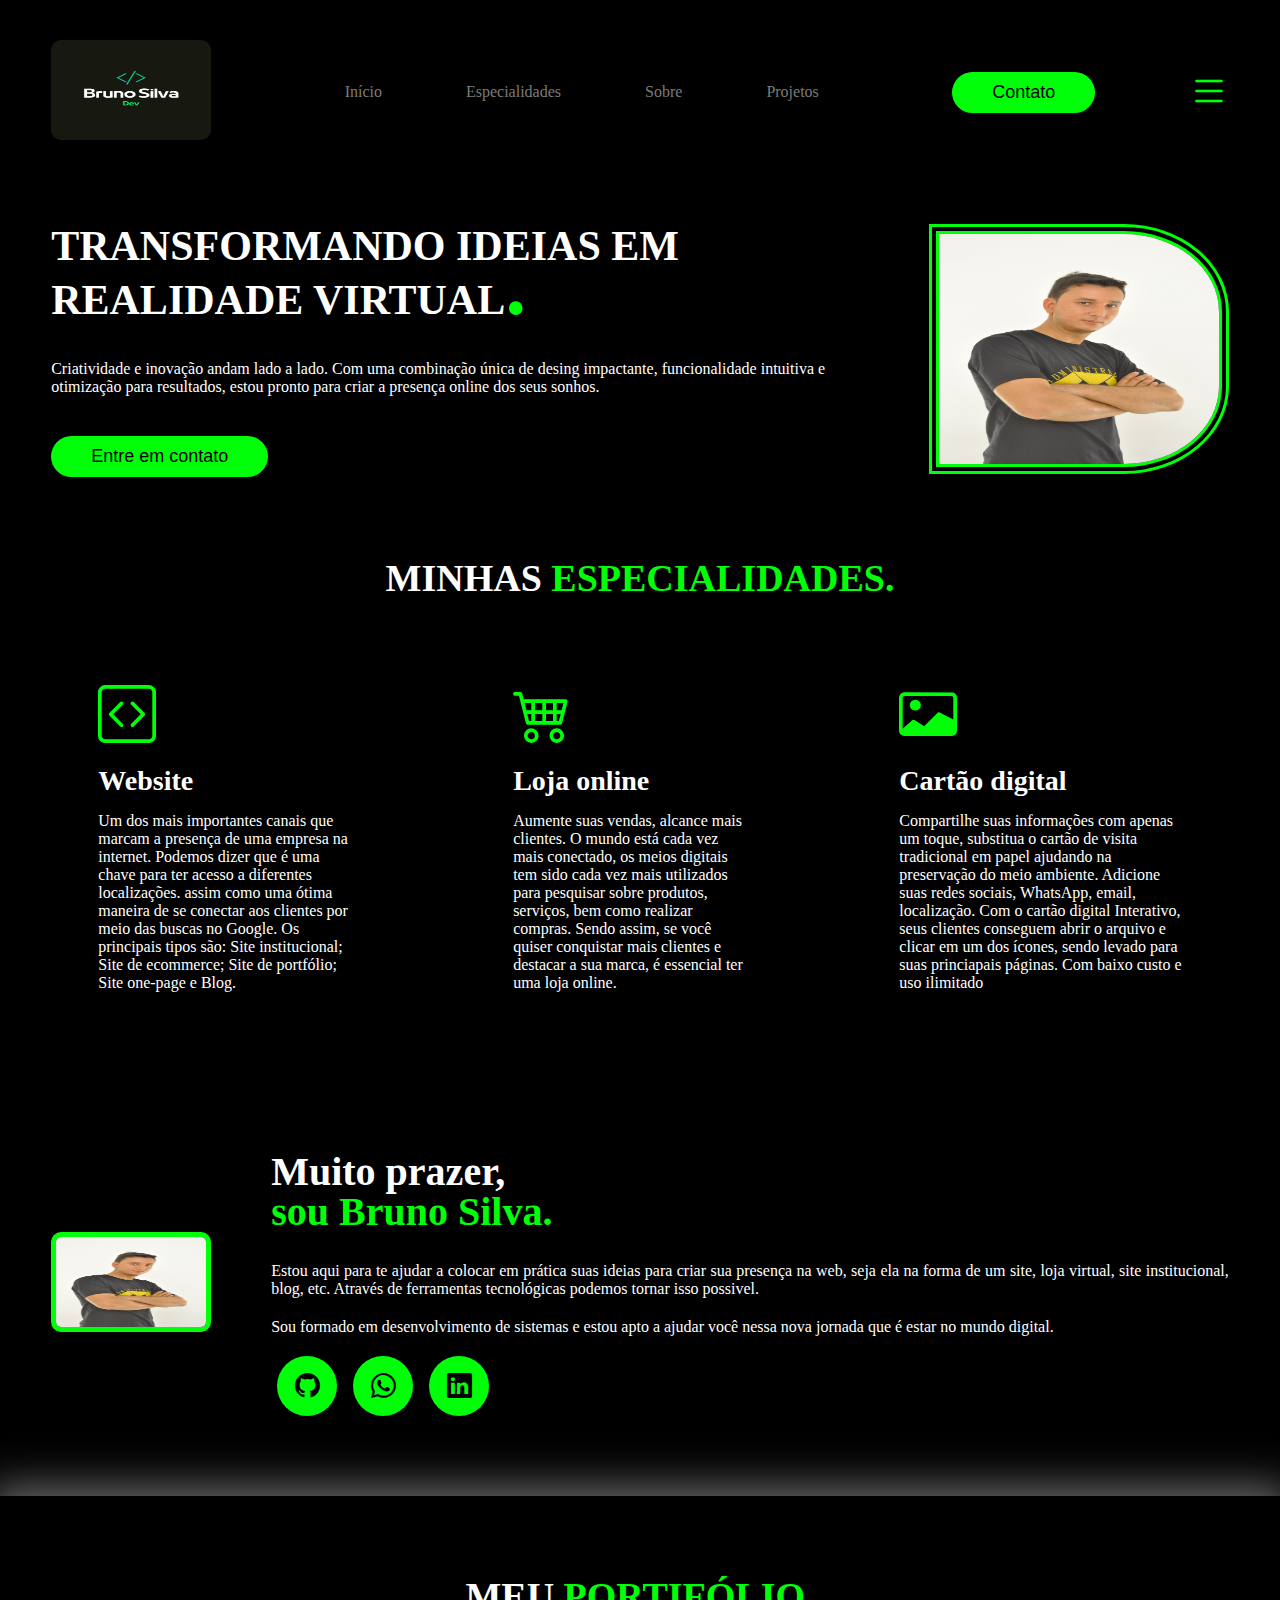
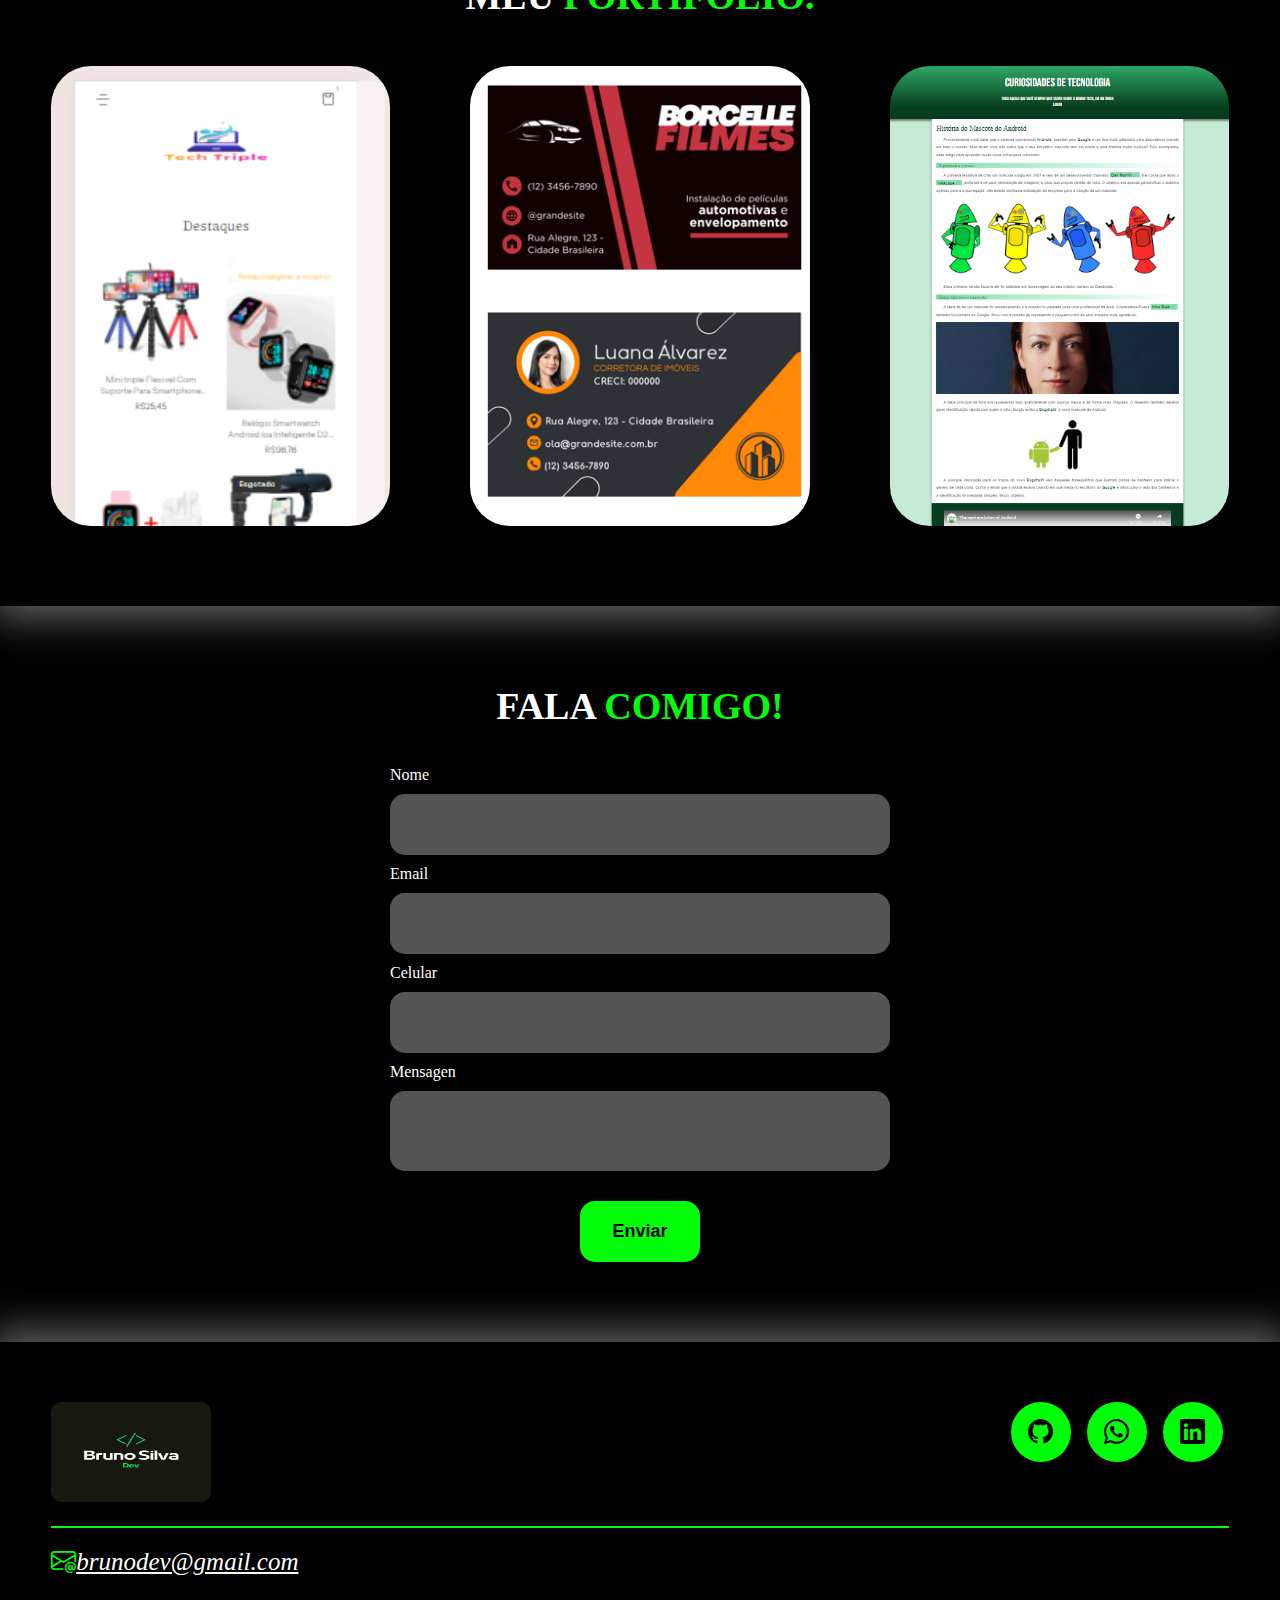
<file: index.html>
<!DOCTYPE html>
<html lang="pt-br">
<head>
    <meta charset="UTF-8">
    <meta name="viewport" content="width=device-width, initial-scale=1.0">
    <title>Bruno Dev</title>
    <link rel="stylesheet" href="style.css">
    <link rel="stylesheet" href="https://cdn.jsdelivr.net/npm/bootstrap-icons@1.11.3/font/bootstrap-icons.min.css">
</head>
<body>
    <header>
        <div class="interface">
            <div class="logo" id="logo">
                <a href="">
                    <img src="images/Bruno Silva.png" alt="Logo">
                </a>
            </div><!--logo-->
            <nav class="menu-desktop">
                <ul>
                    <li><a href="">Início</a></li>
                    <li><a href="#especialidade">Especialidades</a></li>
                    <li><a href="#sobre">Sobre</a></li>
                    <li><a href="#portifolio">Projetos</a></li>
                </ul>
            </nav>
            <div class="btn-contato">
                <a href="#form">
                    <button>Contato</button>
                </a>
            </div>
            <div class="btn-abrir-menu" id="btn-menu">
                <i class="bi bi-list"></i>
            </div>
            <div class="menu-mobile" id="menu-mobile">
                <div class="btn-fechar">
                    <i class="bi bi-x-lg"></i>
                </div>

                <nav>
                    <ul>
                        <li><a href="#logo">Início</a></li>
                        <li><a href="#especialidade">Especialidades</a></li>
                        <li><a href="#sobre">Sobre</a></li>
                        <li><a href="#portifolio">Projetos</a></li>
                        <li><a href="#form">Contato</a></li>
                    </ul>
                </nav>

            </div>
        <div class="overlay-menu" id="overlay-menu"></div>
        </div><!--interface-->
    </header>
    <main>
        <section class="topo-do-site">
            <div class="interface">
                <div class="flex">
                    <div class="txt-topo-site">
                        <h1>TRANSFORMANDO IDEIAS EM REALIDADE VIRTUAL<span>.</span></h1>
                        <p>Criatividade e inovação andam lado a lado. Com uma combinação única de desing impactante, funcionalidade intuitiva e otimização para resultados, estou pronto para criar a presença online dos seus sonhos.</p>
                        <div class="btn-contato">
                            <a href="#form">
                                <button>Entre em contato</button>
                            </a>
                        </div>
                    </div><!--txt-topo-site-->
                    <div class="img-topo-site">
                        <img src="images/perfil.JPG"  alt="foto perfil">
                    </div>
                </div>
            </div><!--interface-->
        </section>
        <section class="especialidades">
            <div class="interface">
                <h2 class="titulo" id="especialidade">MINHAS <span>ESPECIALIDADES.</span></h2>
               <div class="flex">
                    <div class="especialidades-box">
                        <i class="bi bi-code-square"></i>
                        <h3>Website</h3>
                        <p> Um dos mais importantes canais que marcam a presença de uma empresa na internet. 
                            Podemos dizer que é uma chave para ter acesso a diferentes localizações.
                            assim como uma ótima maneira de se conectar aos clientes por meio das buscas no Google. Os principais tipos são: Site institucional;
                            Site de ecommerce;
                            Site de portfólio;
                            Site one-page e
                            Blog.</p>
                    </div><!--especialidades-box-->
                    <div class="especialidades-box">
                        <i class="bi bi-cart4"></i>
                        <h3>Loja online</h3>
                        <p>Aumente suas vendas, alcance mais clientes. O mundo está cada vez mais conectado, os meios digitais tem sido cada vez mais utilizados para pesquisar sobre produtos, serviços, bem como realizar compras. Sendo assim, se você quiser conquistar mais clientes e destacar a sua marca, é essencial ter uma loja online.</p>
                    </div><!--especialidades-box-->
                    <div class="especialidades-box">
                        <i class="bi bi-card-image"></i>
                        <h3>Cartão digital</h3>
                        <p>Compartilhe suas informações com apenas um toque, substitua o cartão de visita tradicional em papel ajudando na preservação do 
                        meio ambiente. Adicione suas redes sociais, WhatsApp, email, localização. Com o cartão digital Interativo, seus clientes conseguem abrir o 
                        arquivo e clicar em um dos ícones, sendo levado para suas princiapais páginas. Com baixo custo e uso ilimitado</p>
                    </div><!--especialidades-box-->
               </div><!--flex-->
            </div><!--interface-->
        </section><!--especialidades-->
        <section class="sobre" id="sobre">
            <div class="interface">
                <div class="flex">                    
                    <div class="img-sobre">
                        <img src="images/perfil.JPG" alt="foto perfil">
                    </div><!--img-sobre-->
                    <div class="txt-sobre">
                    <h2>Muito prazer, <span>sou Bruno Silva.</span></h2>
                    <p> Estou aqui para te ajudar a colocar em prática suas ideias para criar sua presença na web, seja ela na forma de um site, 
                        loja virtual, site institucional, blog, etc. Através de ferramentas tecnológicas podemos tornar isso possivel.
                    </p>
                    <p>Sou formado em desenvolvimento de sistemas e estou apto a ajudar você nessa nova jornada que é estar no mundo digital.
                    </p>
                    <div class="btn-social">
                        <a href="https://github.com/brunoeduardocds?tab=repositories"><button><i class="bi bi-github"></i></button></a>
                        <a href="https://wa.me/5581985388307"><button><i class="bi bi-whatsapp"></i></button></a>
                        <a href="https://www.linkedin.com/in/bruno-eduardocds"><button><i class="bi bi-linkedin"></i></button></a>
                    </div>
                    </div><!--txt-sobre-->
                </div>
            </div><!--interface-->
        </section><!--sobre-->
        <section class="portifolio">
            <div class="interface">
                <h2 class="titulo" id="portifolio">MEU <span>PORTIFÓLIO.</span></h2>
                <div class="flex">
                    <div class="img-port" style="background-image: url(images/portifolio-1.png);"><div class="overlay">Projeto 1</div></div>
                    <div class="img-port" style="background-image: url(images/portifolio-2.png);"><div class="overlay">Projeto 2</div></div>
                    <div class="img-port" style="background-image: url(images/portifolio-3.png);"><div class="overlay">Projeto 3</div></div>                    
                </div><!--flex-->
            </div><!--interface-->
        </section><!--portifolio-->
        <section class="formulario" id="form">
            <div class="interface">
                <h2 class="titulo">FALA <span>COMIGO!</span></h2>
                <form action="https://api.staticforms.xyz/submit" method="post">
                    <!-- Replace with accesKey sent to your email -->
                    <input type="hidden" name="accessKey" value="692db7bd-7e92-4cf5-bb16-fdf943241b5a"> <!-- Required -->
                    <label>Nome</label>
                    <input type="text" name="name" required> <!-- Optional -->
                    <label>Email</label>                    
                    <input type="text" name="email" required> <!-- Optional -->
                    <label>Celular</label>
                    <input type="text" name="fone"> <!-- Optional -->
                    <label>Mensagen</label>
                    <textarea name="message" required></textarea> <!-- Optional -->                    
                    <input type="hidden" name="redirectTo" value="http://127.0.0.1:5500/ob.html"> <!-- Optional -->
                    <!--Se recebermos dados neste campo o envio será ignorado -->
                    <input type="text" name="honeypot" style="display: none;">
                    <div class="btn-enviar">                       
                        <input type="submit" value="Enviar">                        
                    </div>
                </form>          
            </div><!--interface-->
        </section><!--formulario-->
    </main>
    <footer>
        <div class="interface">
            <div class="line-footer">
                <div class="flex">
                    <div class="logo-footer">
                       <a href="#logo"><img src="images/Bruno Silva.png" alt="Logo"></a> 
                    </div>
                    <div class="btn-social">
                        <a href="https://github.com/brunoeduardocds?tab=repositories"><button><i class="bi bi-github"></i></button></a>
                        <a href="https://wa.me/5581985388307"><button><i class="bi bi-whatsapp"></i></button></a>
                        <a href="https://www.linkedin.com/in/bruno-eduardocds"><button><i class="bi bi-linkedin"></i></button></a>
                    </div>
                </div>
            </div><!--line-footer-->
            <div class="line-footer borda">
                <p><i class="bi bi-envelope-at"><a href="mailto:brunodev@gmail.com">brunodev@gmail.com</a></i></p>
            </div><!--line-footer-->
        </div><!--interface-->
    </footer>
    <script src="menu.js" defer></script>
</body>
</html>
</file>
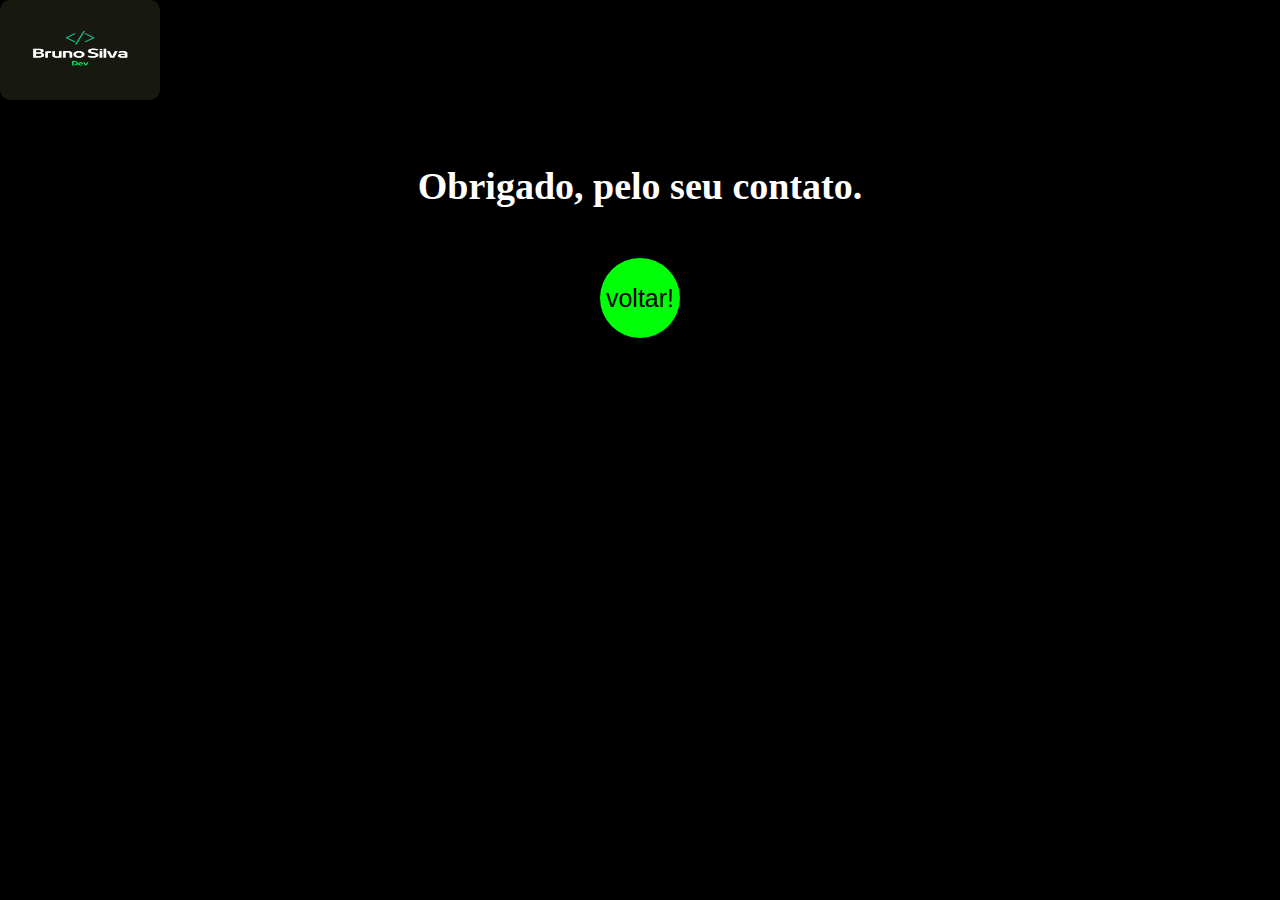
<file: ob.html>
<!DOCTYPE html>
<html lang="pt-br">
<head>
    <meta charset="UTF-8">
    <meta name="viewport" content="width=device-width, initial-scale=1.0">
    <link rel="stylesheet" href="style.css">
    <link rel="stylesheet" href="https://cdn.jsdelivr.net/npm/bootstrap-icons@1.11.3/font/bootstrap-icons.min.css">
    <title>Obrigado!</title>
</head>
<body>
    <div class="interface">
        <div class="logo" id="logo">
            <a href="http://127.0.0.1:5500/index.html">
                <img src="images/Bruno Silva.png" alt="Logo">
            </a>
        </div><!--logo-->        
    </div>
    <h1 class="obg"><span>Obrigado,</span>  pelo seu contato.</h1>

    <div class="btn-obg">                       
         <a href="http://127.0.0.1:5500/index.html"><button>voltar!</button></a>                        
    </div>   
    
</body>
</html>
</file>
<file: style.css>
/*Estilo Geral*/
* {
    margin: 0;
    padding: 0;
    box-sizing: border-box;
}
body {
    background-color: #000;
    height: 100vh;
}
.interface {
    max-width: 1280px;
    margin: 0 auto;
}
.flex {
    display: flex;
}
.btn-contato button {
    padding: 10px 40px;
    font-size: 18px;
    font-weight: 500;
    background-color: #00ff08;
    border: 0;
    border-radius: 30px;
    cursor: pointer;
    transition: .2s;
}
h2.titulo {
    color: #fff;
    font-size: 38px;
    text-align: center;
}
h2.titulo span {
    color: #00ff08;
}
/* Estilo do cabeçario */
header {
    padding: 40px 4%;
}
header>.interface {
    display: flex;
    align-items: center;
    justify-content: space-between;
}
header a {
    color: #7b7b7b;
    text-decoration: none;
    display: inline-block;
    transition: .2s;
}
header nav.menu-desktop a:hover {
    color: #fff;
    transform: scale(1.1);
}
header nav ul {
    list-style-type: none;
}
header nav.menu-desktop ul li {
    display: inline-block;
    padding: 0 40px;
}
/* Estilo menu Mobile */
.btn-abrir-menu i{
    color: #00ff08;
    font-size: 40px;
}
.menu-mobile{
    background-color:#000000d5;
    height: 100vh;
    position: fixed;
    top: 0px;
    right: 0;
    z-index: 999999;
    width: 0%;
    overflow: hidden;
    transition: .5s;
}
.menu-mobile.abrir-menu{
    width: 70%;
}
.menu-mobile.abrir-menu ~ .overlay-menu{
    display: block;
}

.menu-mobile .btn-fechar {
    padding: 20px 6%;
}
.menu-mobile .btn-fechar i {
    color: #00ff08;
    font-size: 30px;

}
.menu-mobile nav ul{
    text-align: right;
}
.menu-mobile nav ul li a{
    color: #fff;
    font-size: 20px;
    font-weight: 300;
    padding: 20px 8%;
    display: block;
}
.menu-mobile nav ul li a:hover{
    background-color: #00ff08;
    color: #000;
}
.overlay-menu{
    background-color: #000000b2;
    width: 100%;
    height: 100%;
    position: fixed;
    top: 0;
    left: 0;
    z-index: 88888;
    display: none;
}
button:hover,
form .btn-enviar input:hover {
    box-shadow: 0px 0px 8px #00ff08;
    transform: scale(1.1);
}
img {
    width: 160px;
    height: 100px;
    border-radius: 10px;
}
/*Estilo do Topo do Site*/
section.topo-do-site {
    padding: 40px 4%;
}
section.topo-do-site .flex {
    align-items: center;
    justify-content: center;
    gap: 90px;
}
.topo-do-site h1,
h2 {
    color: #fff;
    font-size: 42px;
    line-height: 40px;
}
.topo-do-site .txt-topo-site h1 span {
    color: #00ff08;
    font-size: 84px;
}
.topo-do-site .txt-topo-site p {
    color: #fff;
    margin: 40px 0px;
}
.topo-do-site .img-topo-site img {
    border-radius: 0% 35% 35% 0%;
    border-width:10px;
    border-style:double;
    border-color: #00ff08;
}
.sobre .img-sobre img{    
    border-width:5px;
    border-style:solid;
    border-color: #00ff08;
}
.topo-do-site .img-topo-site img {
    position: relative;
    animation: flutuar 2s ease-in-out infinite alternate;
    width: 300px;
    height: 250px;
}
@keyframes flutuar {
    0% {
        top: 0;
    }

    100% {
        top: 30px;
    }
}
/*Estilo das Especialidades*/
section.especialidades {
    padding: 40px 4%;
}

section.especialidades .flex {
    gap: 60px;
}
.especialidades .especialidades-box {
    color: #fff;
    padding: 40px 4%;
    border-radius: 20px;
    margin-top: 45px;
    transition: .2s;
}
.especialidades .especialidades-box:hover {
    transform: scale(1.1);
    box-shadow: 0 0 20px #ffffff76;
}
.especialidades .especialidades-box i {
    font-size: 58px;
    color: #00ff08;
}
.especialidades .especialidades-box h3 {
    font-size: 28px;
    margin: 15px 0px;
}
/*Estilo Sobre*/
section.sobre {
    padding: 80px 4%;
}
section.sobre .flex {
    align-items: center;
    gap: 60px;
}
.sobre .txt-sobre {
    color: #fff;
}
.sobre .txt-sobre h2 {
    font-size: 40px;
    margin-bottom: 30px;
}
.sobre .txt-sobre h2 span {
    color: #00ff08;
    display: block;
}
.sobre .txt-sobre p {
    margin: 20px 0;
    text-align: justify;
}
.btn-social button {
    width: 60px;
    height: 60px;
    border-radius: 50%;
    border: none;
    background-color: #00ff08;
    font-size: 25px;
    cursor: pointer;
    margin: 0 6px;
    transition: .2s;
}
/*Estilo portifolio*/
section.portifolio {
    padding: 80px 4%;
    box-shadow: 0 0 40px 10px #ffffff6a;
}
section.portifolio .flex {
    gap: 80px;
    margin-top: 50px;
}
.img-port {
    width: 360px;
    height: 460px;
    background-color: #00ff08;
    background-size: cover;
    background-position: 100% 0%;
    transition: 10s;
    cursor: pointer;
    border-radius: 40px;
    position: relative;
}
.img-port:hover {
    background-position: 100% 100%;
}
.overlay {
    position: absolute;
    top: 0;
    left: 0;
    width: 100%;
    height: 100%;
    background-color: #000000a4;
    border-radius: 40px;
    display: flex;
    align-items: center;
    justify-content: center;
    font-size: 24px;
    font-weight: 600;
    color: #fff;
    opacity: 0;
    transition:.5s;
}
.overlay:hover {
    opacity: 1;
}
/*Estilo do Formulário*/
section.formulario {
    padding: 80px 4%;
}
form {
    max-width: 500px;
    margin: 0 auto;
    margin-top: 40px;
    display: flex;
    justify-content: center;
    flex-direction: column;
    gap: 10px;
    color: #fff;
}
form input,
form textarea {
    width: 100%;
    background-color: #555454;
    border: 0;
    outline: 0;
    padding: 20px 15px;
    border-radius: 15px;
    color: #fff;
    font-size: 18px;
}
form input::placeholder {
    color: #ffff;
}
form textarea {
    resize: none;
    max-height: 400px;
}
form .btn-enviar {
    margin-top: 20px;
    text-align: center;
}
form .btn-enviar input {
    width: 120px;
    background-color: #00ff08;
    color: #000;
    font-weight: 700;
    cursor: pointer;
    transition: .2s;
}
/* ESTILO DO RODAPE  */
footer {
    padding: 40px 4%;
    box-shadow: 0 0 40px 10px #ffffff6a;
}
footer .flex {
    justify-content: space-between;
}
footer .line-footer {
    padding: 20px 0;
}
.borda {
    border-top: 2px solid #00ff08;
}
footer .line-footer p i {
    color: #00ff08;
    font-size: 25px;
}
footer .line-footer p a {
    color: #fff;
}
/*Página Obg*/
h1.obg {  
    margin-top: 60px;
    margin-bottom: 50px;  
    color: #fff;
    font-size: 38px;
    text-align: center;
}
div.btn-obg {    
    text-align: center;
}
div.btn-obg button {
    color: #000;;
    width: 80px;
    height: 80px;
    border-radius: 50%;
    border: none;
    background-color: #00ff08;
    font-size: 25px;
    font-weight: 300;
    cursor: pointer;
    margin: 0 6px;
    transition: .2s;
    
}
@media screen and (max-width: 1000px) {

    /*Classe Geral*/
    .flex {
        flex-direction: column;
    }

    .topo-do-site .flex {
        flex-direction: column-reverse;
    }

    /*Cabeçario*/
    .menu-desktop,
    .btn-contato {
        display: none;
    }

    /*Topo do site*/
    section.topo-do-site {
        padding: 20px 8%;
    }

    .topo-do-site h1 {
        font-size: 30px;
    }

    .topo-do-site .img-topo-do-site img {
        width: 90%;
    }

    section.topo-do-site .flex {
        gap: 40px;
    }

    /*Estilo das Especialidades*/
    section.especialidades {
        padding: 40px 8%;
    }

    h2.titulo {
        font-size: 32px;
        line-height: 30px;
    }

    /* Sobre */
    section.sobre {
        padding: 80px 8%;
    }

    .sobre .txt-sobre h2 {
        font-size: 32px;
        line-height: 35px;
        text-align: center;
    }

    .btn-social {
        text-align: center;
    }

    .img-sobre img {
        width: 100%;
    }

    /* Portifolio */
    section.portifolio {
        padding: 80px 8px;
    }

    .img-port {
        width: 100%;
        max-width: 360px;
        margin: 0 auto;
    }
    section.portifolio .flex{
        gap: 50px;
    }
    /* Rodape */
    footer .flex{
        flex-direction: column;
        gap: 30px;
    }
    footer .line-footer{
        text-align: center;
    }
    
}
</file>
